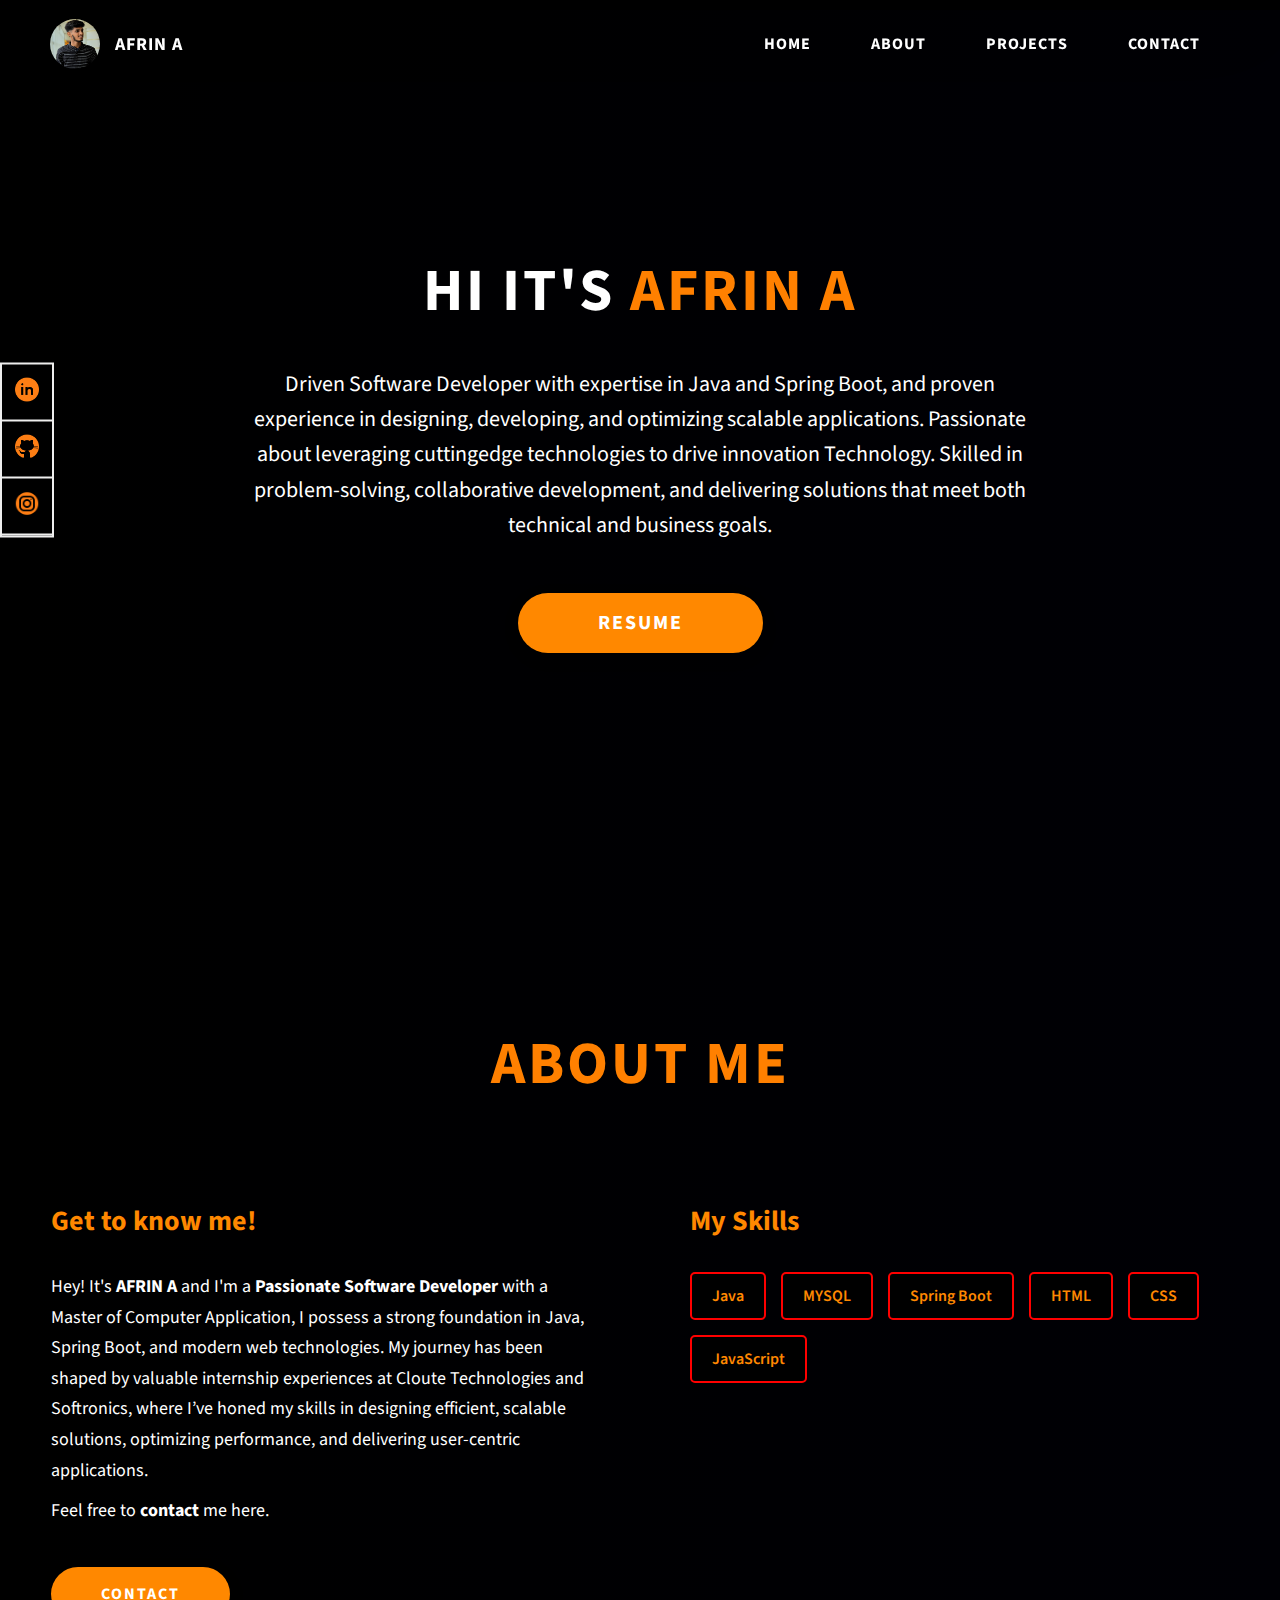
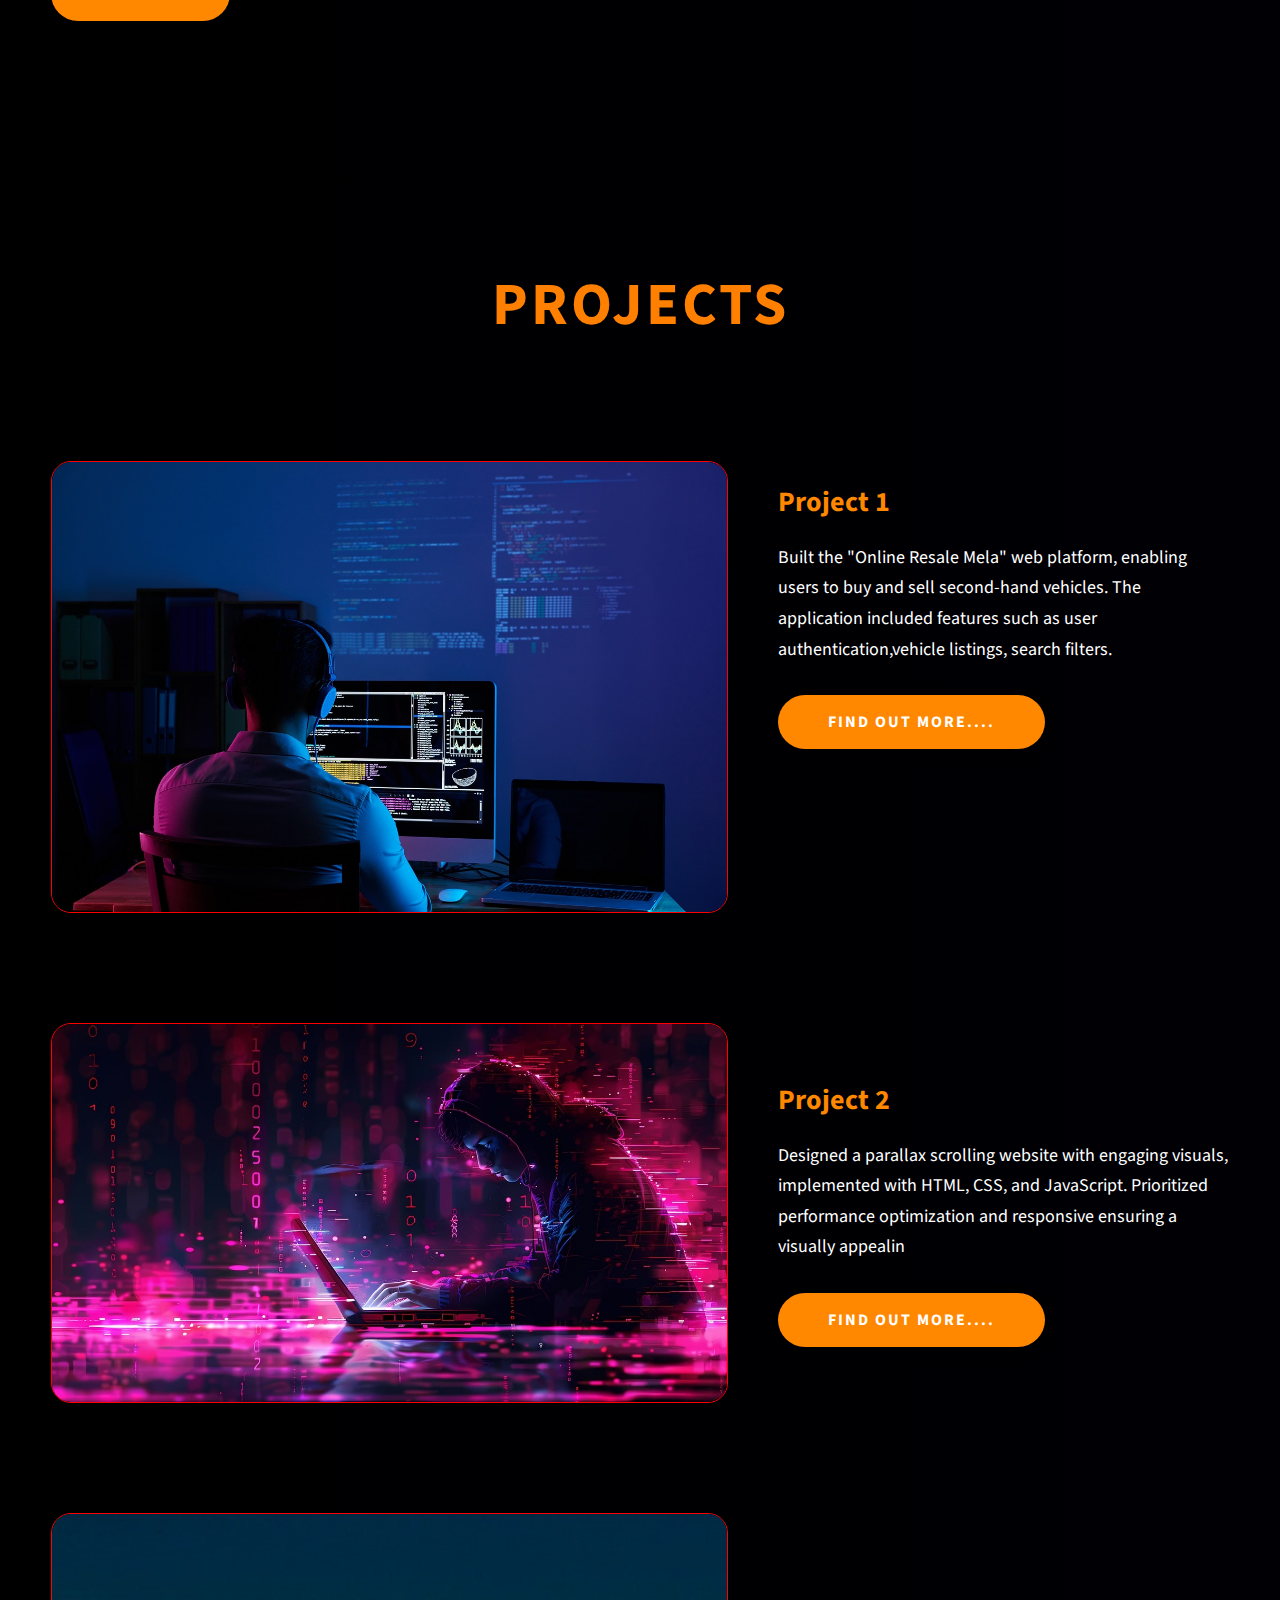
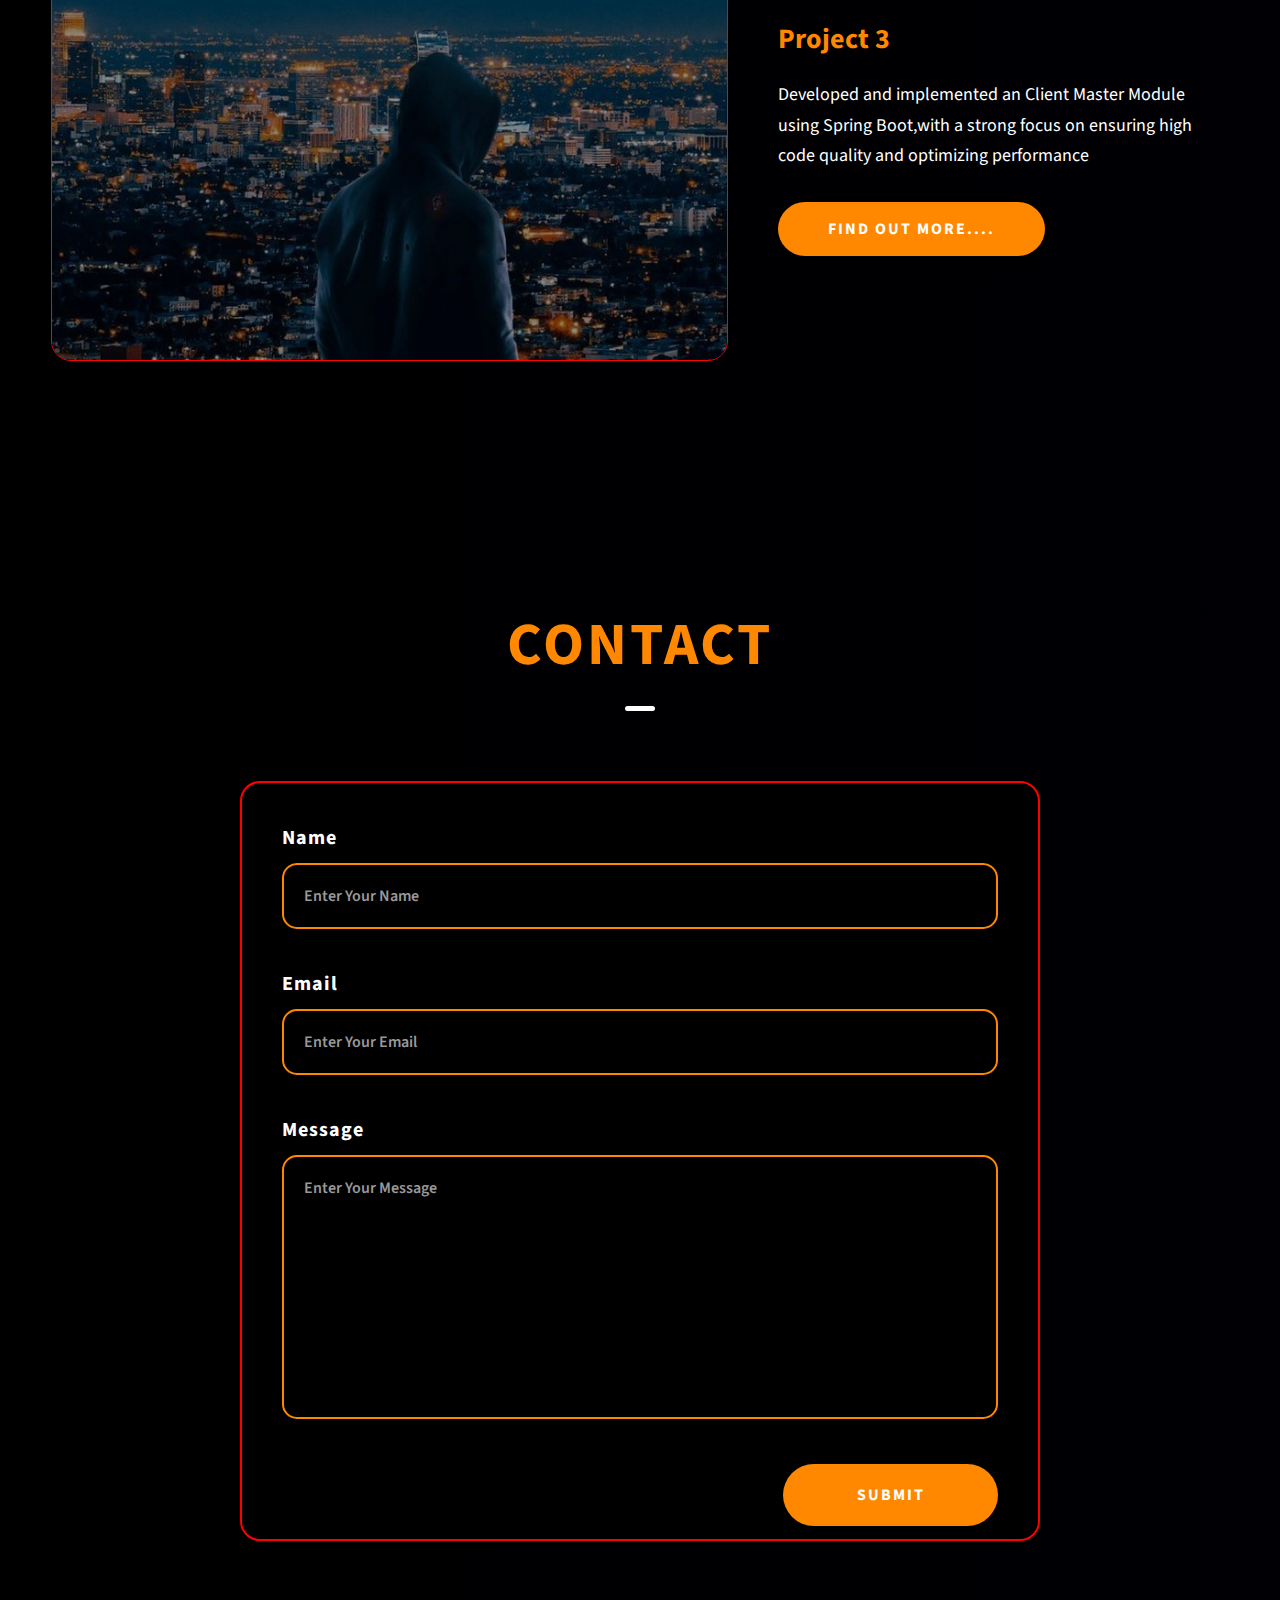
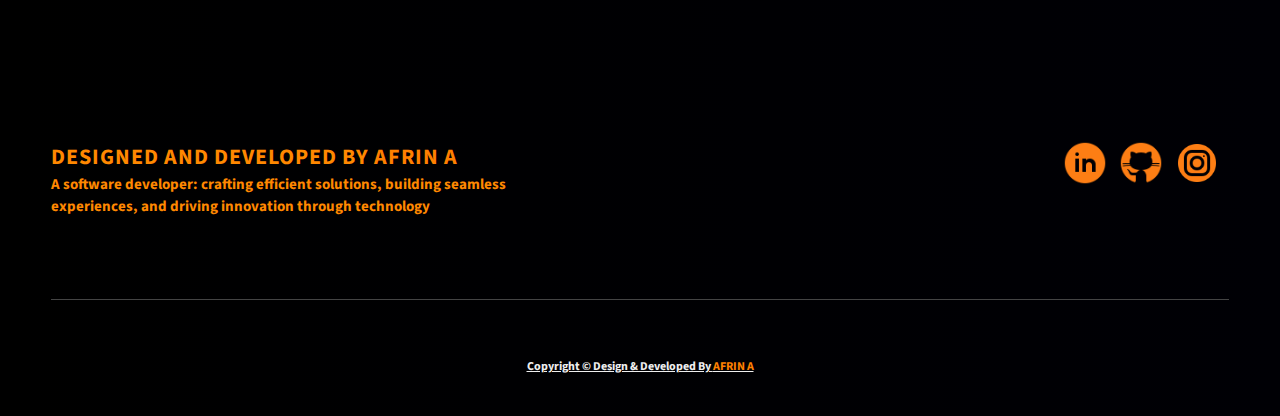
<file: index.html>
<!DOCTYPE html>
<html lang="en">
  <head>
    <meta charset="UTF-8" />
    <meta name="viewport" content="width=device-width, initial-scale=1.0" />
    <meta http-equiv="X-UA-Compatible" content="ie=edge" />
    <title>Portfolio</title>
    <meta name="description" content="Portfolio Template for Developer" />

    <link rel="stylesheet" href="style.css" />
    <link rel="stylesheet" href="index.js">

    <link rel="preconnect" href="https://fonts.googleapis.com" />
    <link rel="preconnect" href="https://fonts.gstatic.com" crossorigin />
    <link
      href="https://fonts.googleapis.com/css2?family=Source+Sans+Pro:wght@400;600;700;900&display=swap"
      rel="stylesheet"
    />
  </head>
  <body>

    <header class="header">
      <div class="header__content">
        <div class="header__logo-container">
          <div class="header__logo-img-cont">
            <img
              src="aapi.jpg"
            
              class="header__logo-img"
            />
          </div>
          <span class="header__logo-sub">AFRIN A</span>
        </div>
        <div class="header__main">
          <ul class="header__links">
            <li class="header__link-wrapper">
              <a href="./index.html" class="header__link"> Home </a>
            </li>
            <li class="header__link-wrapper">
              <a href="./index.html#about" class="header__link">About </a>
            </li>
            <li class="header__link-wrapper">
              <a href="./index.html#projects" class="header__link">
                Projects
              </a>
            </li>
            <li class="header__link-wrapper">
              <a href="./index.html#contact" class="header__link"> Contact </a>
            </li>
          </ul>
          <div class="header__main-ham-menu-cont">
           
            <img
              src="icons8-menu-48.png";
              alt="hamburger menu"
              class="header__main-ham-menu"
              
            />
            
            
            <img
              src="icons8-close-window-40.png";
              alt="hamburger menu close"
              class="header__main-ham-menu-close d-none"
              
              
            />
           
            
           
          </div>
        </div>
      </div>
      <div class="header__sm-menu">
        <div class="header__sm-menu-content">
          <ul class="header__sm-menu-links">
            <li class="header__sm-menu-link">
              <a href="./index.html"> Home </a>
            </li>

            <li class="header__sm-menu-link">
              <a href="./index.html#about"> About </a>
            </li>

            <li class="header__sm-menu-link">
              <a href="./index.html#projects"> Projects </a>
            </li>

            <li class="header__sm-menu-link">
              <a href="./index.html#contact"> Contact </a>
            </li>
          </ul>
        </div>
      </div>
    </header>
    <section class="home-hero">
      <div class="home-hero__content">
        <h1 class="heading-primary">Hi It's   <span style=color:#FF8000>AFRIN A </span></h1>
        <div class="home-hero__info">
          <p class="text-primary">
Driven Software Developer with expertise in Java and Spring Boot, and proven experience in designing,
developing, and optimizing scalable applications. Passionate about leveraging cuttingedge technologies
to drive innovation Technology. Skilled in problem-solving, collaborative development, and delivering 
solutions that meet both technical and business goals. 
          </p>
        </div>
        <div class="home-hero__cta">
          <a href="Afrin_Developer.pdf" class="btn btn--bg">Resume</a>
        </div>
      </div>
      <div class="home-hero__socials">
        <div class="home-hero__social">
          <a href="https://www.linkedin.com/in/afrinnazeer/" target="_blank"  class="home-hero__social-icon-link">
            <img
              src="linkedin2.png"
              alt="icon"
              class="home-hero__social-icon"
            />
          </a>
        </div>
        <div class="home-hero__social">
          <a href="https://github.com/afrinnazeer12" target="_blank" class="home-hero__social-icon-link">
            <img
              src="icons8-github-50.png"
              alt="icon"
              class="home-hero__social-icon"
            />
          </a>
        </div>
        <div class="home-hero__social">
          <a href="https://www.instagram.com/afrinnazeer?igsh=b3p3eGRsMmpzN2Ro" target="_blank" class="home-hero__social-icon-link">
            <img
              src="icons8-instagram-circle-60.png"
              alt="icon"
              class="home-hero__social-icon"
            />
          </a>
        </div>
      </div>
      
    </section>
    <section id="about" class="about sec-pad">
      <div class="main-container">
        <h2 class="heading heading-sec heading-sec__mb-med">
          <span class="heading-sec__main" style= color:#FF8000>ABOUT ME </span>
          <span class="heading-sec__sub">
            
          </span>
        </h2>
        <div class="about__content">
          <div class="about__content-main">
            <h3 class="about__content-title">Get to know me!</h3>
            <div class="about__content-details">
              <p class="about__content-details-para">
                Hey! It's
                <strong>AFRIN A</strong>
                and I'm a <strong>Passionate Software Developer </strong> 
            
                <strong> </strong>
                with a Master of Computer Application,
I possess a strong foundation in Java, Spring Boot, and modern web technologies. My journey
has been shaped by valuable internship experiences at Cloute Technologies and Softronics,
where I’ve honed my skills in designing efficient, scalable solutions, optimizing performance,
and delivering user-centric applications. 

              </p>
              <p class="about__content-details-para">
                 Feel free to
                <strong>contact</strong> me here.
              </p>
            </div>
            <a href="./#contact" class="btn btn--med btn--theme dynamicBgClr"
              >Contact</a
            >
          </div>
          <div class="about__content-skills">
            <h3 class="about__content-title">My Skills</h3>
            <div class="skills">
                <div class="skills__skill">Java</div>
                <div class="skills__skill">MYSQL</div>
                <div class="skills__skill">Spring Boot</div>
              <div class="skills__skill">HTML</div>
              <div class="skills__skill">CSS</div>
              <div class="skills__skill">JavaScript</div>
              
            </div>
          </div>
        </div>
      </div>
    </section>
    <section id="projects" class="projects sec-pad">
      <div class="main-container">
        <h2 class="heading heading-sec heading-sec__mb-bg">
          <span class="heading-sec__main"><span style=color:#FF8000>Projects</span></span>
          <span class="heading-sec__sub">
          
          </span>
        </h2>

        <div class="projects__content">
          <div class="projects__row">
            <div class="projects__row-img-cont">
              <img
                src="project.jpg"
                alt="Software Screenshot"
                class="projects__row-img"
                loading="lazy"
              />
            </div>
            <div class="pro">
            <div class="projects__row-content">
              <h3 class="projects__row-content-title">Project 1</h3>
              <p class="projects__row-content-desc">
                Built the "Online Resale Mela" web platform, enabling 
                users to buy and sell second-hand vehicles. The 
                application included features such as user 
                authentication,vehicle listings, search filters.
              </p>
              <a
                href="project1.html"
                class="btn btn--med btn--theme dynamicBgClr"
                target="_blank"
                >Find Out More....</a
              >
            </div>
            </div>
          </div>
          <div class="projects__row">
            <div class="projects__row-img-cont">
              <img
                src="project2.jpg"
                alt="Software Screenshot"
                class="projects__row-img"
                loading="lazy"
              />
            </div>
            <div class="projects__row-content">
              <h3 class="projects__row-content-title">Project 2</h3>
              <p class="projects__row-content-desc">
                Designed a parallax scrolling website with engaging 
visuals, implemented with HTML, CSS, and JavaScript.
Prioritized performance optimization and responsive
ensuring a visually appealin
              </p>
              <a
                href="project2.html"
                class="btn btn--med btn--theme dynamicBgClr"
                target="_blank"
                >Find Out More....</a
              >
            </div>
          </div>
          <div class="projects__row">
            <div class="projects__row-img-cont">
              <img
                src="download (1).jpg"
                                alt="Software Screenshot"
                class="projects__row-img"
                loading="lazy"
              />
            </div>
            <div class="projects__row-content">
              <h3 class="projects__row-content-title">Project 3</h3>
              <p class="projects__row-content-desc">
                Developed and implemented an Client Master
                Module using Spring Boot,with a strong
                focus on ensuring high code quality and
                optimizing performance
              </p>
              <a
                href="project3.html"
                class="btn btn--med btn--theme dynamicBgClr"
                target="_blank"
                >Find Out More....</a
              >
            </div>
          </div>
        </div>
      </div>
    </section>
    <section id="contact" class="contact sec-pad dynamicBg">
      <div class="main-container">
        <h2 class="heading heading-sec heading-sec__mb-med">
          <span class="heading-sec__main heading-sec__main--lt">Contact</span>
          
        </h2>
        <div class="contact__form-container">
          <form action="#" class="contact__form">
            <div class="contact__form-field">
              <label class="contact__form-label" for="name">Name</label>
              <input
                required
                placeholder="Enter Your Name"
                type="text"
                class="contact__form-input"
                name="name"
                id="name"
              />
            </div>
            <div class="contact__form-field">
              <label class="contact__form-label" for="email">Email</label>
              <input
                required
                placeholder="Enter Your Email"
                type="text"
                class="contact__form-input"
                name="email"
                id="email"
              />
            </div>
            <div class="contact__form-field">
              <label class="contact__form-label" for="message">Message</label>
              <textarea
                required
                cols="30"
                rows="10"
                class="contact__form-input"
                placeholder="Enter Your Message"
                name="message"
                id="message"
              ></textarea>
            </div>
            <button type="submit" class="btn btn--theme contact__btn">
              Submit
            </button>
          </form>
        </div>
      </div>
    </section>
    <footer class="main-footer">
      <div class="main-container">
        <div class="main-footer__upper">
          <div class="main-footer__row main-footer__row-1">
            <h2 class="heading heading-sm main-footer__heading-sm">
              <span></span>
            </h2>
            <div class="main-footer__social-cont">
                <a href="https://www.linkedin.com/in/afrinnazeer/" target="_blank">
                <img
                  class="main-footer__icon"
                  src="linkedin2.png"
                  alt="icon"
                />
              </a>
              <a href="https://github.com/afrinnazeer12" target="_blank">
                <img
                  class="main-footer__icon"
                  src="icons8-github-50.png"
                  
                  alt="icon"
                />
              </a>
              <a href="https://www.instagram.com/afrinnazeer?igsh=b3p3eGRsMmpzN2Ro" target="_blank">
                <img
                  class="main-footer__icon"
                  src="icons8-instagram-circle-60.png"
                  alt="icon"
                />
              </a>
             
              
            </div>
          </div>
          
          <div class="main-footer__row main-footer__row-2">
            <h2 class="heading heading-sm text-lt">Designed and Developed By <span style=color:#FF8000> AFRIN A</span></h2>
            <h2 >A software developer: crafting efficient solutions, building seamless experiences, and driving innovation through technology</h2>
            <h4></h4>
    
          </div>
        </div>

       
        <div class="main-footer__lower">
          
          <a href="aapi.jpg">
          <p>Copyright &copy;  Design & Developed By <span style=color:#FF8000> AFRIN A </span></p>
</a>
        </div>
      </div>
    </footer>

   
  </body>
</html>
</file>
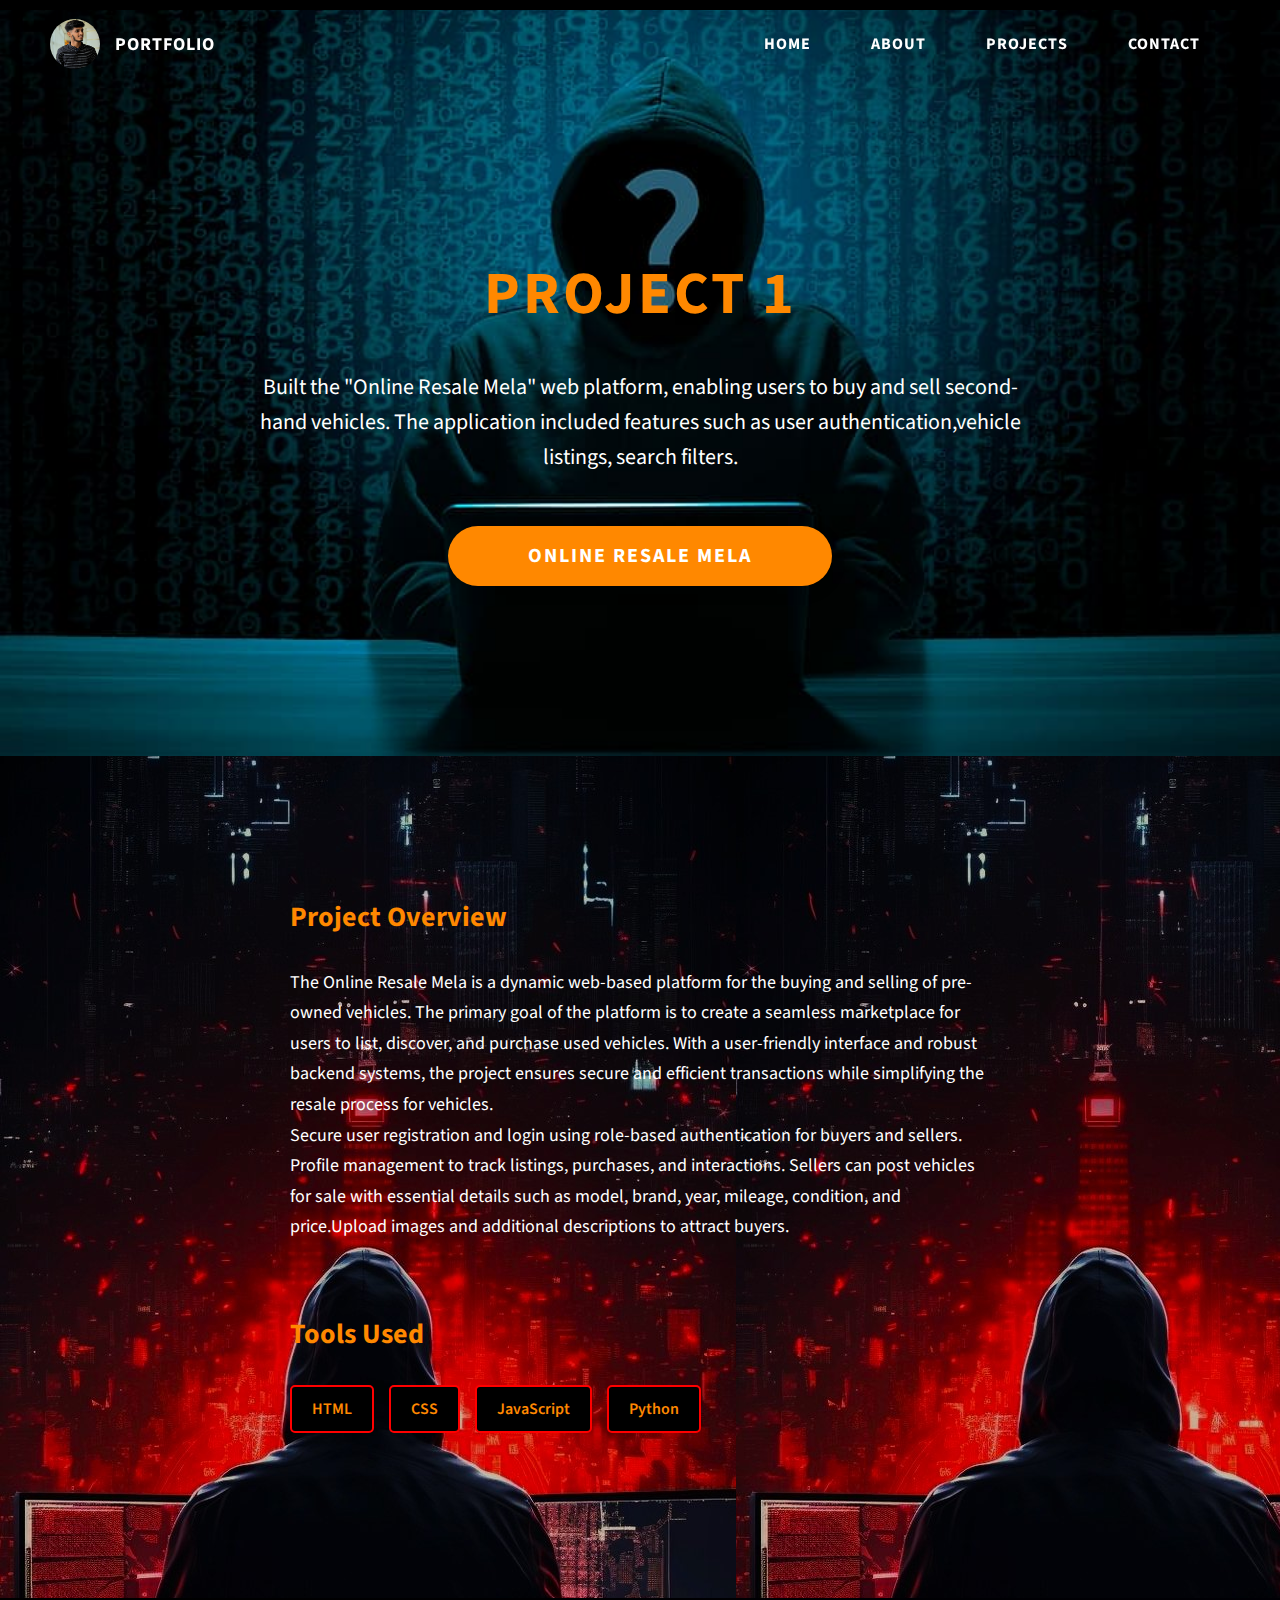
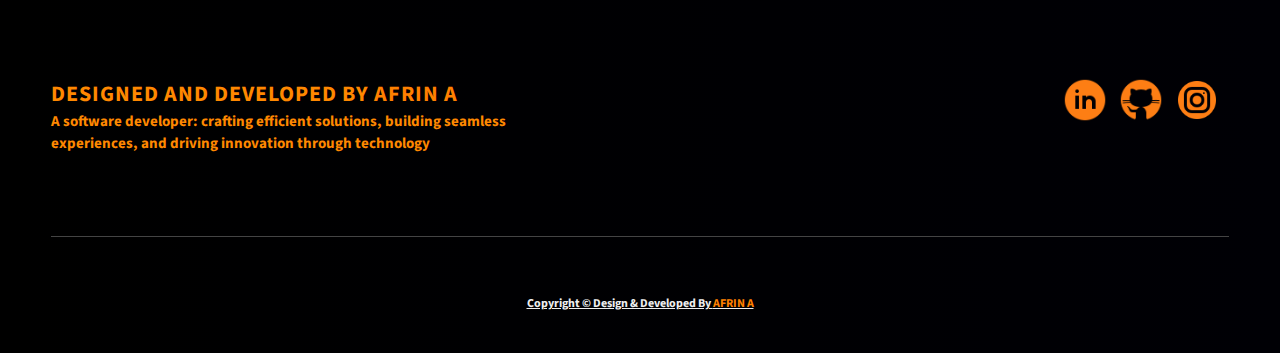
<file: project1.html>
<!DOCTYPE html>
<html lang="en">
  <head>
    <meta charset="UTF-8" />
    <meta name="viewport" content="width=device-width, initial-scale=1.0" />
    <meta http-equiv="X-UA-Compatible" content="ie=edge" />
    <title>Case Study of Project 1</title>
    <meta name="description" content="Project 1" />

    <link rel="stylesheet" href="style.css" />

    <link rel="preconnect" href="https://fonts.googleapis.com" />
    <link rel="preconnect" href="https://fonts.gstatic.com" crossorigin />
    <link
      href="https://fonts.googleapis.com/css2?family=Source+Sans+Pro:wght@400;600;700;900&display=swap"
      rel="stylesheet"
    />
  </head>
  <body>
    <header class="header">
      <div class="header__content">
        <div class="header__logo-container">
          <div class="header__logo-img-cont">
            <img
              src="aapi.jpg"
              alt=""
              class="header__logo-img"
            />
          </div>
          <span class="header__logo-sub">PORTFOLIO</span>
        </div>
        <div class="header__main">
          <ul class="header__links">
            <li class="header__link-wrapper">
              <a href="./index.html" class="header__link"> Home </a>
            </li>
            <li class="header__link-wrapper">
              <a href="./index.html#about" class="header__link">About </a>
            </li>
            <li class="header__link-wrapper">
              <a href="./index.html#projects" class="header__link">
                Projects
              </a>
            </li>
            <li class="header__link-wrapper">
              <a href="./index.html#contact" class="header__link"> Contact </a>
            </li>
          </ul>
          <div class="header__main-ham-menu-cont">
            <img
              src="icons8-menu-48.png"
              alt="hamburger menu"
              class="header__main-ham-menu"
            />
            <img
              src="icons8-close-window-40.png"
              alt="hamburger menu close"
              class="header__main-ham-menu-close d-none"
            />
          </div>
        </div>
      </div>
      <div class="header__sm-menu">
        <div class="header__sm-menu-content">
          <ul class="header__sm-menu-links">
            <li class="header__sm-menu-link">
              <a href="./index.html"> Home </a>
            </li>

            <li class="header__sm-menu-link">
              <a href="./index.html#about"> About </a>
            </li>

            <li class="header__sm-menu-link">
              <a href="./index.html#projects"> Projects </a>
            </li>

            <li class="header__sm-menu-link">
              <a href="./index.html#contact"> Contact </a>
            </li>
          </ul>
        </div>
      </div>
    </header>
    <section class="project-cs-hero">
      <div class="project-cs-hero__content">
        <h1 class="heading-primary">Project 1</h1>
        <div class="project-cs-hero__info">
          <p class="text-primary">
            Built the "Online Resale Mela" web platform, enabling users to buy and sell second-hand vehicles.
The application included features such as user authentication,vehicle listings, search filters.
          </p>
        </div>
        <div class="project-cs-hero__cta">
          <a href="project1.html" class="btn btn--bg" target="_blank">Online Resale Mela</a>
        </div>
        
      </div>
    </section>
    <section class="project-details">
      <div class="main-container">
        <div class="project-details__content">
          <div class="project-details__showcase-img-cont">
            
          </div>
          <div class="project-details__content-main">
            <div class="project-details__desc">
              <h3 class="project-details__content-title"><span style=color:#FF8800>Project Overview</span></h3>
              <p class="project-details__desc-para">
                The Online Resale Mela is a dynamic web-based platform for the buying and selling of pre-owned vehicles. 
The primary goal of the platform is to create a seamless marketplace for users to list, discover, and purchase used vehicles.
With a user-friendly interface and robust backend systems, the project ensures secure and efficient transactions while simplifying 
the resale process for vehicles.
<br>
Secure user registration and login using role-based authentication for buyers and sellers.
Profile management to track listings, purchases, and interactions.
Sellers can post vehicles for sale with essential details such as model, brand, 
year, mileage, condition, and price.Upload images and additional descriptions to 
attract buyers.

              </p>
               
             
            </div>
            <div class="project-details__tools-used">
              <h3 class="project-details__content-title">Tools Used</h3>
              <div class="skills">
                <div class="skills__skill">HTML</div>
                <div class="skills__skill">CSS</div>
                <div class="skills__skill">JavaScript</div>
                <div class="skills__skill">Python</div>
                
              </div>
            </div>
           
              
            
            </div>
          </div>
        </div>
      </div>
    </section>
    <footer class="main-footer">
      <div class="main-container">
        <div class="main-footer__upper">
          <div class="main-footer__row main-footer__row-1">
            <h2 class="heading heading-sm main-footer__heading-sm">
              
            </h2>
            <div class="main-footer__social-cont">
              <a href="https://www.linkedin.com/in/afrinnazeer/" target="_blank">
              <img
                class="main-footer__icon"
                src="linkedin2.png"
                alt="icon"
              />
            </a>
            <a href="https://github.com/afrinnazeer12" target="_blank">
              <img
                class="main-footer__icon"
                src="icons8-github-50.png"
                
                alt="icon"
              />
            </a>
            <a href="https://www.instagram.com/afrinnazeer?igsh=b3p3eGRsMmpzN2Ro" target="_blank">
              <img
                class="main-footer__icon"
                src="icons8-instagram-circle-60.png"
                alt="icon"
              />
            </a>
           
            
          </div>
        </div>
        
        <div class="main-footer__row main-footer__row-2">
          <h2 class="heading heading-sm text-lt">Designed and Developed By <span style=color:#FF8000> AFRIN A</span></h2>
          <h2 >A software developer: crafting efficient solutions, building seamless experiences, and driving innovation through technology</h2>
          <h4></h4>
  
        </div>
      </div>

     
      <div class="main-footer__lower">
        
        <a href="aapi.jpg">
        <p>Copyright &copy;  Design & Developed By <span style=color:#FF8000> AFRIN A </span></p>
</a>
      </div>
    </div>
  </footer>

 
</body>
</html>
</file>
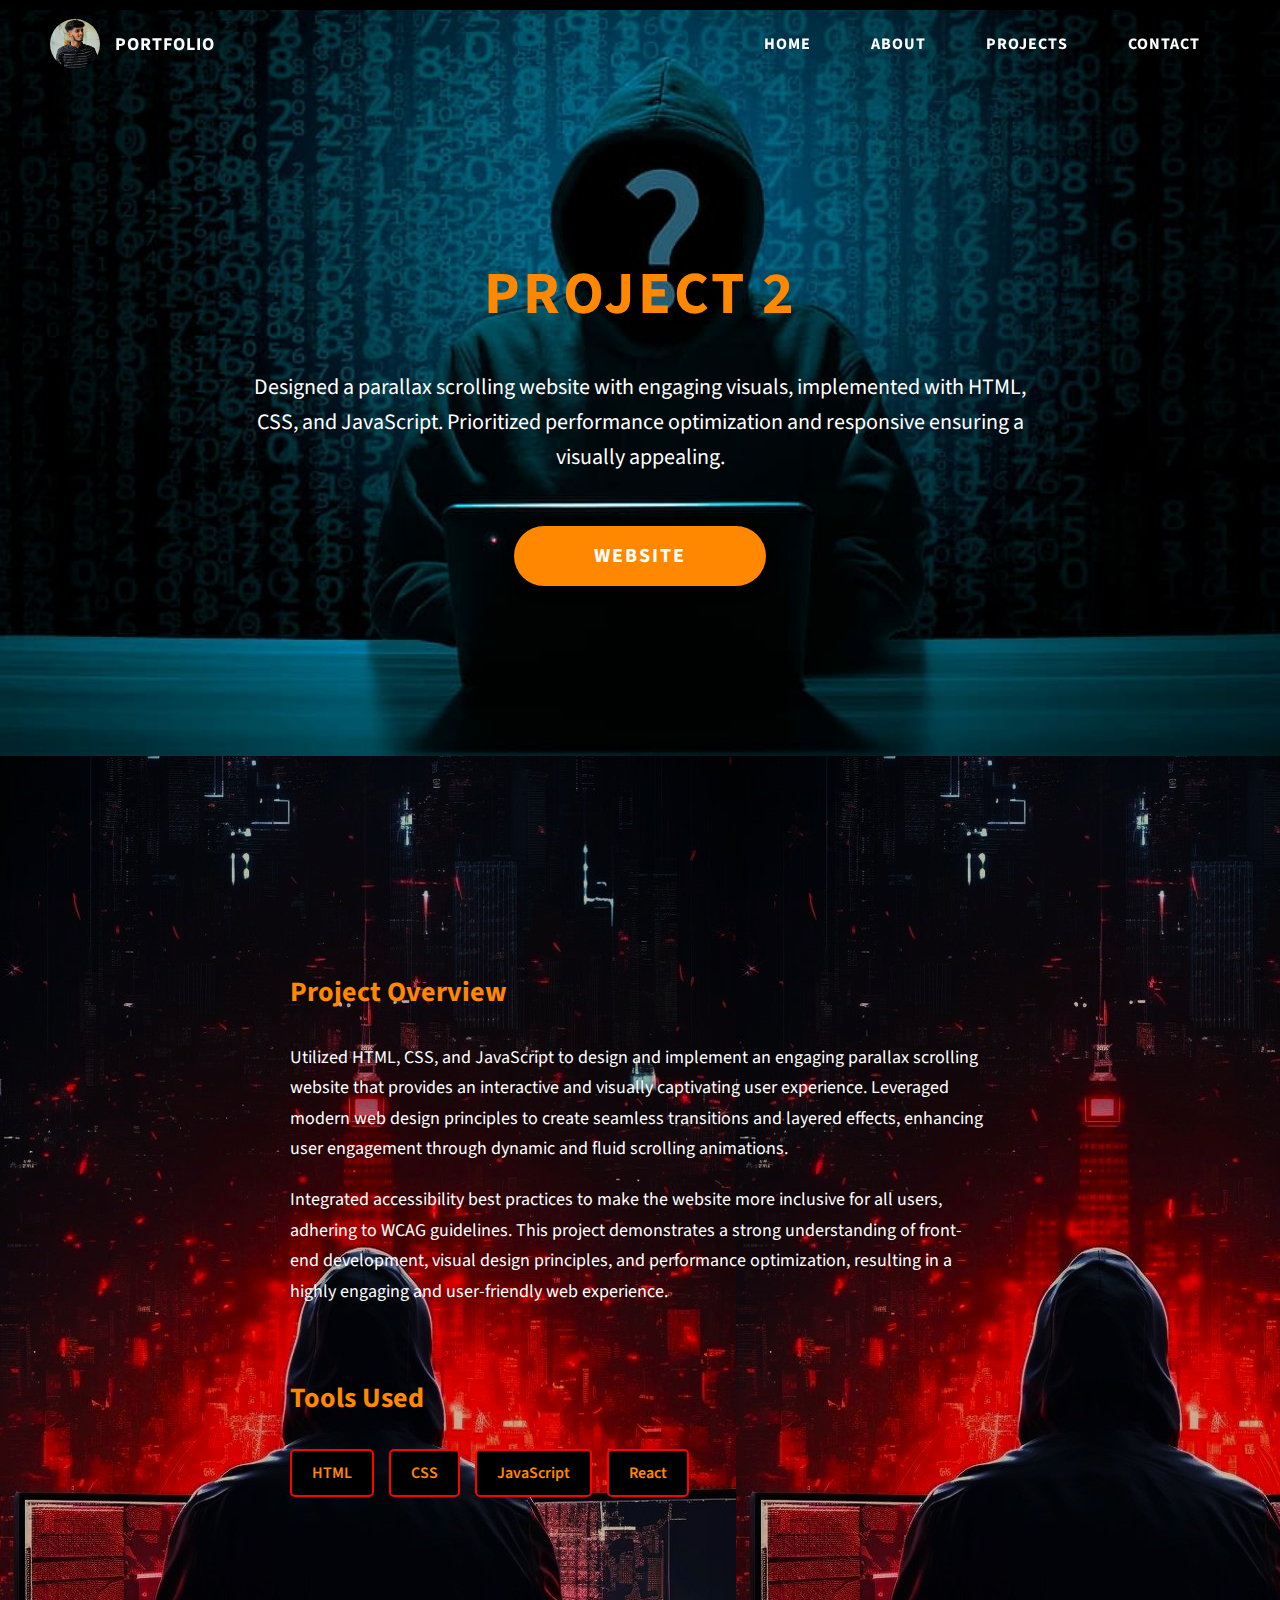
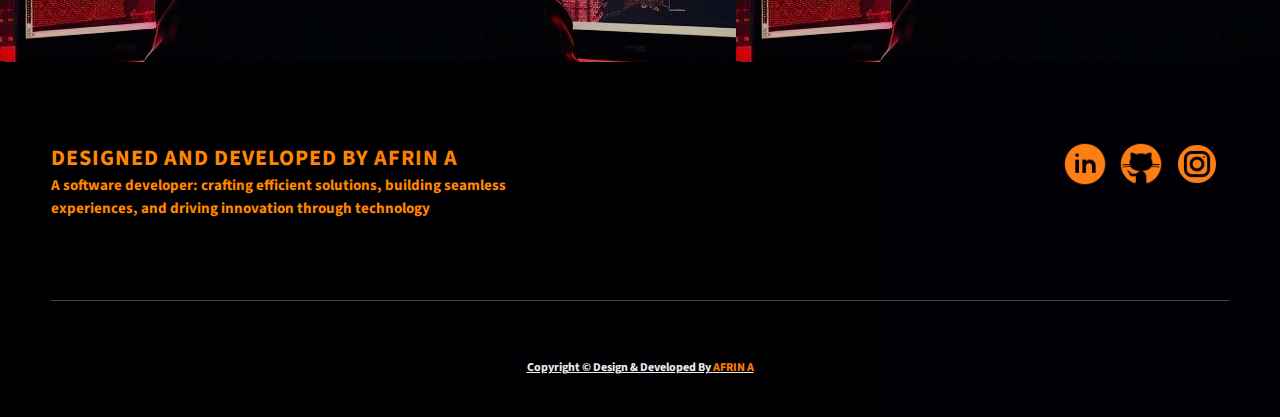
<file: project2.html>
<!DOCTYPE html>
<html lang="en">
  <head>
    <meta charset="UTF-8" />
    <meta name="viewport" content="width=device-width, initial-scale=1.0" />
    <meta http-equiv="X-UA-Compatible" content="ie=edge" />
    <title>Project 2</title>
    <meta name="description" content="PROJECT 2" />

    <link rel="stylesheet" href="style.css" />

    <link rel="preconnect" href="https://fonts.googleapis.com" />
    <link rel="preconnect" href="https://fonts.gstatic.com" crossorigin />
    <link
      href="https://fonts.googleapis.com/css2?family=Source+Sans+Pro:wght@400;600;700;900&display=swap"
      rel="stylesheet"
    />
  </head>
  <body>
    <header class="header">
      <div class="header__content">
        <div class="header__logo-container">
          <div class="header__logo-img-cont">
            <img
              src="aapi.jpg"
              alt=""
              class="header__logo-img"
            />
          </div>
          <span class="header__logo-sub">Portfolio</span>
        </div>
        <div class="header__main">
          <ul class="header__links">
            <li class="header__link-wrapper">
              <a href="./index.html" class="header__link"> Home </a>
            </li>
            <li class="header__link-wrapper">
              <a href="./index.html#about" class="header__link">About </a>
            </li>
            <li class="header__link-wrapper">
              <a href="./index.html#projects" class="header__link">
                Projects
              </a>
            </li>
            <li class="header__link-wrapper">
              <a href="./index.html#contact" class="header__link"> Contact </a>
            </li>
          </ul>
          <div class="header__main-ham-menu-cont">
            <img
              src="icons8-menu-48.png"
              alt="hamburger menu"
              class="header__main-ham-menu"
            />
            <img
              src="icons8-close-window-40.png"
              alt="hamburger menu close"
              class="header__main-ham-menu-close d-none"
            />
          </div>
        </div>
      </div>
      <div class="header__sm-menu">
        <div class="header__sm-menu-content">
          <ul class="header__sm-menu-links">
            <li class="header__sm-menu-link">
              <a href="./index.html"> Home </a>
            </li>

            <li class="header__sm-menu-link">
              <a href="./index.html#about"> About </a>
            </li>

            <li class="header__sm-menu-link">
              <a href="./index.html#projects"> Projects </a>
            </li>

            <li class="header__sm-menu-link">
              <a href="./index.html#contact"> Contact </a>
            </li>
          </ul>
        </div>
      </div>
    </header>
    <section class="project-cs-hero">
      <div class="project-cs-hero__content">
        <h1 class="heading-primary">Project 2</h1>
        <div class="project-cs-hero__info">
           
          <p class="text-primary">
            Designed a parallax scrolling website with engaging visuals, implemented with HTML,
CSS, and JavaScript. Prioritized performance optimization and responsive ensuring a visually appealing.
          </p>
        </div>
        <div class="project-cs-hero__cta">
            <a href="project2.html" class="btn btn--bg" target="_blank">Website</a>
          </div>
       
        
      </div>
      
    </section>
    <section class="project-details">
      <div class="main-container">
        <div class="project-details__content">
          <div class="project-details__showcase-img-cont">
           <br><br><br>
           <br><br><br>
           <br>
           <br>
           <br>
          <div class="project-details__content-main">
            <div class="project-details__desc">
              <h3 class="project-details__content-title">Project Overview</h3>
              <p class="project-details__desc-para">
                Utilized HTML, CSS, and JavaScript to design and implement an engaging parallax scrolling website 
that provides an interactive and visually captivating user experience.
Leveraged modern web design principles to create seamless transitions and 
layered effects, enhancing user engagement through dynamic and fluid scrolling animations.
              </p>
              <p class="project-details__desc-para">
                Integrated accessibility best practices to make the website more inclusive for all users, adhering to WCAG guidelines.
This project demonstrates a strong understanding of front-end development, visual design 
principles, and performance optimization, resulting in a highly engaging and user-friendly web experience.
              </p>
            </div>
            <div class="project-details__tools-used">
              <h3 class="project-details__content-title">Tools Used</h3>
              <div class="skills">
                <div class="skills__skill">HTML</div>
                <div class="skills__skill">CSS</div>
                <div class="skills__skill">JavaScript</div>
                <div class="skills__skill">React</div>
                
              </div>
            </div>
           
            
          </div>
        </div>
      </div>
    </section>
    <footer class="main-footer">
        <div class="main-container">
          <div class="main-footer__upper">
            <div class="main-footer__row main-footer__row-1">
              <h2 class="heading heading-sm main-footer__heading-sm">
                
              </h2>
              <div class="main-footer__social-cont">
                <a href="https://www.linkedin.com/in/afrinnazeer/" target="_blank">
                <img
                  class="main-footer__icon"
                  src="linkedin2.png"
                  alt="icon"
                />
              </a>
              <a href="https://github.com/afrinnazeer12" target="_blank">
                <img
                  class="main-footer__icon"
                  src="icons8-github-50.png"
                  
                  alt="icon"
                />
              </a>
              <a href="https://www.instagram.com/afrinnazeer?igsh=b3p3eGRsMmpzN2Ro" target="_blank">
                <img
                  class="main-footer__icon"
                  src="icons8-instagram-circle-60.png"
                  alt="icon"
                />
              </a>
             
              
            </div>
          </div>
          
          <div class="main-footer__row main-footer__row-2">
            <h2 class="heading heading-sm text-lt">Designed and Developed By <span style=color:#FF8000> AFRIN A</span></h2>
            <h2 >A software developer: crafting efficient solutions, building seamless experiences, and driving innovation through technology</h2>
            <h4></h4>
    
          </div>
        </div>
  
       
        <div class="main-footer__lower">
          
          <a href="aapi.jpg">
          <p>Copyright &copy;  Design & Developed By <span style=color:#FF8000> AFRIN A </span></p>
  </a>
        </div>
      </div>
    </footer>
  
   
  </body>
  </html>
</file>
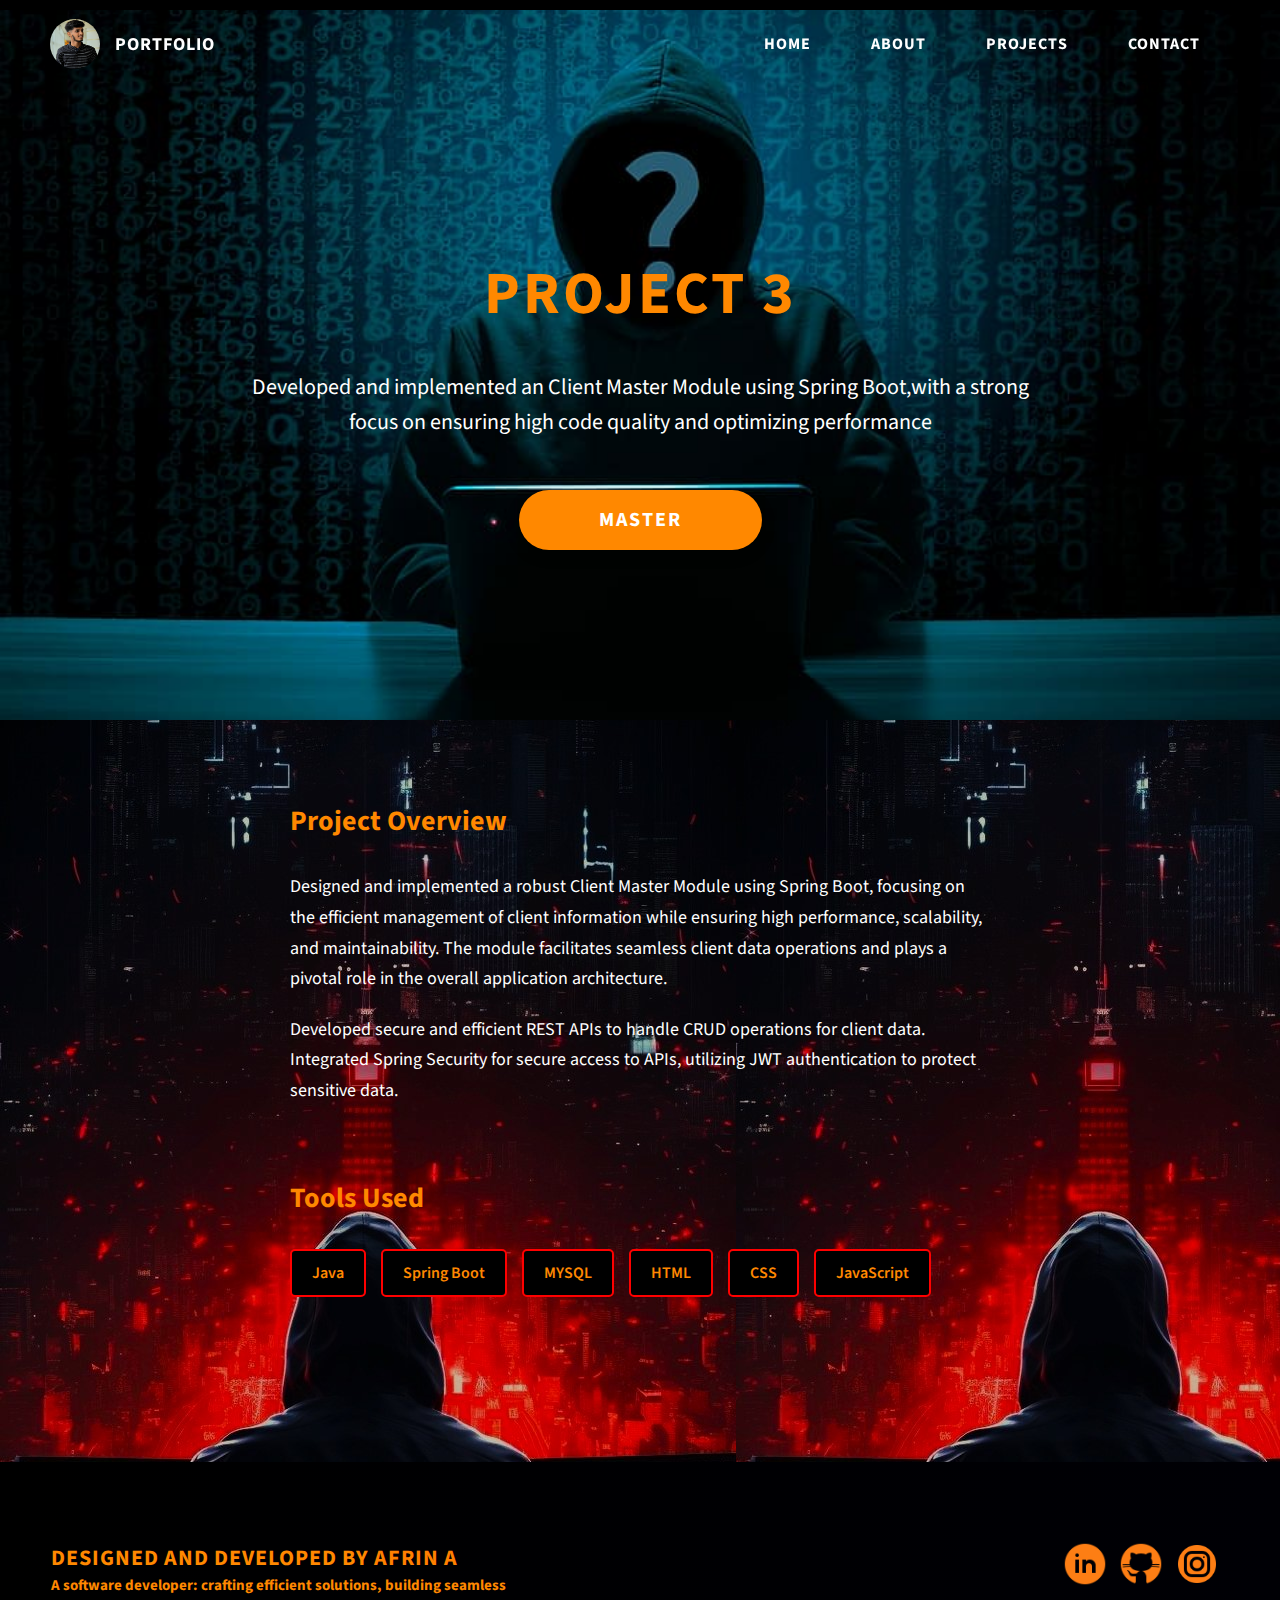
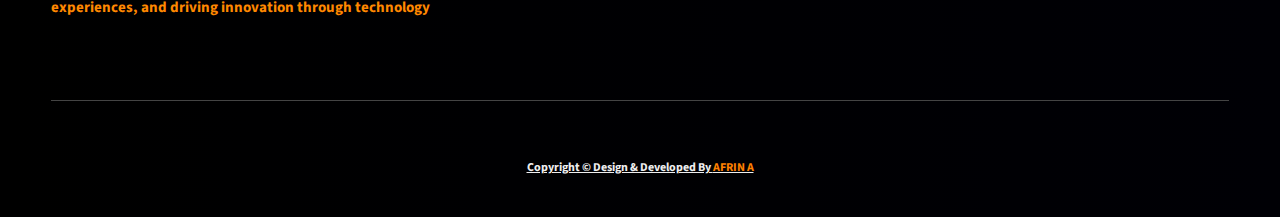
<file: project3.html>
<!DOCTYPE html>
<html lang="en">
  <head>
    <meta charset="UTF-8" />
    <meta name="viewport" content="width=device-width, initial-scale=1.0" />
    <meta http-equiv="X-UA-Compatible" content="ie=edge" />
    <title>Case Study of Project 3</title>
    <meta name="description" content="Project 3" />

    <link rel="stylesheet" href="style.css" />

    <link rel="preconnect" href="https://fonts.googleapis.com" />
    <link rel="preconnect" href="https://fonts.gstatic.com" crossorigin />
    <link
      href="https://fonts.googleapis.com/css2?family=Source+Sans+Pro:wght@400;600;700;900&display=swap"
      rel="stylesheet"
    />
  </head>
  <body>
    <header class="header">
      <div class="header__content">
        <div class="header__logo-container">
          <div class="header__logo-img-cont">
            <img
              src="aapi.jpg"
              alt=""
              class="header__logo-img"
            />
          </div>
          <span class="header__logo-sub">PORTFOLIO</span>
        </div>
        <div class="header__main">
          <ul class="header__links">
            <li class="header__link-wrapper">
              <a href="./index.html" class="header__link"> Home </a>
            </li>
            <li class="header__link-wrapper">
              <a href="./index.html#about" class="header__link">About </a>
            </li>
            <li class="header__link-wrapper">
              <a href="./index.html#projects" class="header__link">
                Projects
              </a>
            </li>
            <li class="header__link-wrapper">
              <a href="./index.html#contact" class="header__link"> Contact </a>
            </li>
          </ul>
          <div class="header__main-ham-menu-cont">
            <img
              src="icons8-menu-48.png"
              alt="hamburger menu"
              class="header__main-ham-menu"
            />
            <img
              src="icons8-close-window-40.png"
              alt="hamburger menu close"
              class="header__main-ham-menu-close d-none"
            />
          </div>
        </div>
      </div>
      <div class="header__sm-menu">
        <div class="header__sm-menu-content">
          <ul class="header__sm-menu-links">
            <li class="header__sm-menu-link">
              <a href="./index.html"> Home </a>
            </li>

            <li class="header__sm-menu-link">
              <a href="./index.html#about"> About </a>
            </li>

            <li class="header__sm-menu-link">
              <a href="./index.html#projects"> Projects </a>
            </li>

            <li class="header__sm-menu-link">
              <a href="./index.html#contact"> Contact </a>
            </li>
          </ul>
        </div>
      </div>
    </header>
    <section class="project-cs-hero">
      <div class="project-cs-hero__content">
        <h1 class="heading-primary">Project 3</h1>
        <div class="project-cs-hero__info">
          <p class="text-primary">
            Developed and implemented an Client Master Module using Spring Boot,with a strong 
focus on ensuring high code quality and optimizing performance
          </p>
        </div>
        <div class="project-cs-hero__cta">
          <a href="project3.html" class="btn btn--bg" target="_blank">Master</a>
        </div>
      </div>
    </section>
    <section class="project-details">
      <div class="main-container">
        <div class="project-details__content">
         
          <div class="project-details__content-main">
            <div class="project-details__desc">
              <h3 class="project-details__content-title">Project Overview</h3>
              <p class="project-details__desc-para">
                Designed and implemented a robust Client Master Module using Spring Boot, focusing
on the efficient management of client information while ensuring high performance, scalability, 
and maintainability. The module facilitates seamless client data operations and plays a pivotal role 
in the overall application architecture.
              </p>
              <p class="project-details__desc-para">
                Developed secure and efficient REST APIs to handle CRUD operations for client data.
Integrated Spring Security for secure access to APIs, utilizing JWT authentication to protect sensitive data.
              </p>
            </div>
            <div class="project-details__tools-used">
              <h3 class="project-details__content-title">Tools Used</h3>
              <div class="skills">
                <div class="skills__skill">Java</div>
                <div class="skills__skill">Spring Boot</B></div>
                <div class="skills__skill">MYSQL</div>
                <div class="skills__skill">HTML</div>
                <div class="skills__skill">CSS</div>
                <div class="skills__skill">JavaScript</div>
            
              </div>
            </div>
            
          </div>
        </div>
      </div>
    </section>
    <footer class="main-footer">
        <div class="main-container">
          <div class="main-footer__upper">
            <div class="main-footer__row main-footer__row-1">
              <h2 class="heading heading-sm main-footer__heading-sm">
                
              </h2>
              <div class="main-footer__social-cont">
                <a href="https://www.linkedin.com/in/afrinnazeer/" target="_blank">
                <img
                  class="main-footer__icon"
                  src="linkedin2.png"
                  alt="icon"
                />
              </a>
              <a href="https://github.com/afrinnazeer12" target="_blank">
                <img
                  class="main-footer__icon"
                  src="icons8-github-50.png"
                  
                  alt="icon"
                />
              </a>
              <a href="https://www.instagram.com/afrinnazeer?igsh=b3p3eGRsMmpzN2Ro" target="_blank">
                <img
                  class="main-footer__icon"
                  src="icons8-instagram-circle-60.png"
                  alt="icon"
                />
              </a>
             
              
            </div>
          </div>
          
          <div class="main-footer__row main-footer__row-2">
            <h2 class="heading heading-sm text-lt">Designed and Developed By <span style=color:#FF8000> AFRIN A</span></h2>
            <h2 >A software developer: crafting efficient solutions, building seamless experiences, and driving innovation through technology</h2>
            <h4></h4>
    
          </div>
        </div>
  
       
        <div class="main-footer__lower">
          
          <a href="aapi.jpg">
          <p>Copyright &copy;  Design & Developed By <span style=color:#FF8000> AFRIN A </span></p>
  </a>
        </div>
      </div>
    </footer>
  
   
  </body>
  </html>
</file>
<file: style.css>
/*
0 - 600px:      Phone
600 - 900px:    Tablet portrait
900 - 1200px:   Tablet landscape
[1200 - 1800] is where our normal styles apply
1800px + :      Big desktop
$breakpoint arguement choices:
- phone
- tab-port
- tab-land
- big-desktop

Inside media queries 1em is always 16px i.e 1em = 16px at every screen size only inside media queries
*/
*,
*::after,
*::before {
  margin: 0;
  padding: 0;
  box-sizing: inherit;
  font-family: inherit; }

html {
  font-size: 62.5%;
  scroll-behavior: smooth; }
  @media only screen and (max-width: 75em) {
    html {
      font-size: 59%; } }
  @media only screen and (max-width: 56.25em) {
    html {
      font-size: 56%; } }
  @media only screen and (min-width: 112.5em) {
    html {
      font-size: 65%; } }

body {
  box-sizing: border-box;
  position: relative;
  line-height: 1.5;
  font-family: sans-serif;
  overflow-x: hidden;
  overflow-y: scroll;
  color: #000;
  font-family: 'Source Sans Pro', sans-serif; }

 
a {
  text-decoration: none;
  color: inherit; }

li {
  list-style: none; }

input:focus,
button:focus,
a:focus,
textarea:focus {
  outline: none; }

button {
  border: none;
  cursor: pointer; }

textarea {
  resize: none; }

.heading-primary {
  font-size: 6rem;
  text-transform: uppercase;
  letter-spacing: 3px;
  text-align: center; }
  @media only screen and (max-width: 37.5em) {
    .heading-primary {
      font-size: 4.5rem; } }

.heading-sec__mb-bg {
  margin-bottom: 11rem; }
  @media only screen and (max-width: 56.25em) {
    .heading-sec__mb-bg {
      margin-bottom: 8rem; } }

.heading-sec__mb-med {
  margin-bottom: 9rem; }
  @media only screen and (max-width: 56.25em) {
    .heading-sec__mb-med {
      margin-bottom: 8rem; } }

.heading-sec__main {
  display: block;
  font-size: 6rem;
  text-transform: uppercase;
  letter-spacing: 1px;
  letter-spacing: 3px;
  text-align: center;
  margin-bottom: 3.5rem;
  position: relative; }
  .heading-sec__main--lt {
    color: #FF8800; }
    .heading-sec__main--lt::after {
      content: '';
      background: #fff !important; }
  .heading-sec__main::after {
    content: '';
    position: absolute;
    top: calc(100% + 1.5rem);
    height: 5px;
    width: 3rem;
    
    
    left: 50%;
    transform: translateX(-50%);
    border-radius: 5px; }
    @media only screen and (max-width: 37.5em) {
      .heading-sec__main::after {
        top: calc(100% + 1.2rem); } }

.heading-sec__sub {
  display: block;
  text-align: center;
  color: #777;
  font-size: 2rem;
  font-weight: 500;
  max-width: 80rem;
  margin: auto;
  line-height: 1.6; }
  @media only screen and (max-width: 37.5em) {
    .heading-sec__sub {
      font-size: 1.8rem; } }
  .heading-sec__sub--lt {
    color: #eee; }

.heading-sm {
  font-size: 2.2rem;
  text-transform: uppercase;
  letter-spacing: 1px; }

.main-container {
  max-width: 120rem;
  margin: auto;
  width: 92%; }

.btn {
  background: #FF8800;
  color: white;
  text-transform: uppercase;
  letter-spacing: 2px;
  display: inline-block;
  font-weight: 700;
  border-radius: 70px;
  box-shadow: 0 5px 15px 0 rgba(0, 0, 0, 0.15);
  transition: transform .3s; }
  .btn:hover {
    transform: translateY(-3px); }
  .btn--bg {
    padding: 1.5rem 8rem;
    font-size: 2rem; }
  .btn--med {
    padding: 1.5rem 5rem;
    font-size: 1.6rem; }
  .btn--theme {
    background: #FF8800;
    color:  linear-gradient(to right,#000000,#000005,#1E201E, #222831); }
  .btn--theme-inv {
    color: #0062b9;
    background: #fff;
    border: 2px solid #FF8800;
    box-shadow: none;
    padding: calc(1.5rem - 2px) calc(5rem - 2px); }

.sec-pad {
  padding: 12rem 0; }
  @media only screen and (max-width: 56.25em) {
    .sec-pad {
      padding: 8rem 0; } }

.text-primary {
  color: #fff;
  font-size: 2.2rem;
  text-align: center;
  width: 100%;
  line-height: 1.6; }
  @media only screen and (max-width: 37.5em) {
    .text-primary {
      font-size: 2rem; } }

.d-none {
  display: none; }

.home-hero {
  color: #fff;
  background-image:linear-gradient(to right,#000000,#000005), url(coder.jpg);
  background-position: center;
  height: 100vh;
  min-height: 80rem;
  max-height: 120rem;
  position: relative; }
  @media only screen and (max-width: 37.5em) {
    .home-hero {
      height: unset;
      min-height: unset; } }
  .home-hero__socials {
    position: absolute;
    top: 50%;
    border: 2px solid #eee;
    border-left: 2px solid #eee;
    transform: translateY(-50%); }
    @media only screen and (max-width: 56.25em) {
      .home-hero__socials {
        display: none; } }
  .home-hero__mouse-scroll-cont {
    position: absolute;
    bottom: 3%;
    left: 50%;
    transform: translateX(-50%); }
    @media only screen and (max-width: 37.5em) {
      .home-hero__mouse-scroll-cont {
        display: none; } }
  .home-hero__social {
    width: 5rem; }
  .home-hero__social-icon-link {
    width: 100%;
    display: block;
    padding: 1.2rem;
    border-bottom: 2px solid #eee;
    transition: background .3s; }
    .home-hero__social-icon-link:hover {
      background: rgba(255, 255, 255, 0.1); }
    .home-hero__social-icon-link--bd-none {
      border-bottom: 0; }
  .home-hero__social-icon {
    width: 100%; }
  .home-hero__content {
    position: absolute;
    top: 50%;
    left: 50%;
    transform: translate(-50%, -50%);
    max-width: 90rem;
    width: 92%; }
    @media only screen and (max-width: 37.5em) {
      .home-hero__content {
        padding: 19rem 0 13rem 0;
        margin: auto;
        position: static;
        transform: translate(0, 0); } }
  .home-hero__info {
    margin: 3rem auto 0 auto;
    max-width: 80rem; }
  .home-hero__cta {
    margin-top: 5rem;
    text-align: center; }

.about {
    background-image:linear-gradient(to right,#000000,#000005) }

    .main-container
    {
    color:white;
    animation: slideUp 2s ease-in-out;
   
    }
    
  .about__content {
    display: grid;
    grid-template-columns: 1fr 1fr;
    grid-gap: 10rem; }
    @media only screen and (max-width: 56.25em) {
      .about__content {
        grid-template-columns: 1fr;
        grid-gap: 8rem; } }
    .about__content-title {

      font-weight: 700;
      font-size: 2.8rem;
      margin-bottom: 3rem; }

      .skills__skill
      {
        color: #ebebeb;
      }
     
      @media only screen and (max-width: 37.5em) {
        .about__content-title {
          font-size: 2.4rem; } }
         
          
    .about__content-details-para {
      font-size: 1.8rem;
      color: white;
      max-width: 60rem;
      line-height: 1.7;
      margin-bottom: 1rem; }
      .about__content-details-para--hl {
        font-weight: 700;
        margin: 0 3px; }
      .about__content-details-para:last-child {
        margin-bottom: 4rem; }

.projects
{
  background-image:linear-gradient(to right,#000000,#000005) }

.projects__row {
  display: grid;
  grid-template-columns: 1.5fr 1fr;
  grid-gap: 5rem;
 
  margin-bottom: 11rem; }
  
  @media only screen and (max-width: 56.25em) {
    .projects__row {
      grid-template-columns: 1fr;
      grid-gap: 2rem;
      
      margin-bottom: 8rem; } }
  @media only screen and (max-width: 56.25em) {
    .projects__row {
      text-align: center; } }
  .projects__row:last-child {
    margin-bottom: 0; }
  .projects__row-img-cont {
    border-radius: 20px;
    border: 1px solid red;
  
    
    overflow: hidden; }
  .projects__row-img {
    width: 100%;
    height: 100%;
    
    display: block;
     }
    
  .projects__row-content {
    padding: 2rem 0;
    display: flex;
    justify-content: center;
    flex-direction: column;
    align-items: flex-start; }
    @media only screen and (max-width: 56.25em) {
      .projects__row-content {
        align-items: center; } }
    .projects__row-content-title {
      font-weight: 700;
      font-size: 2.8rem;
      margin-bottom: 2rem; }
      @media only screen and (max-width: 37.5em) {
        .projects__row-content-title {
          font-size: 2.4rem; } }
    .projects__row-content-desc {
      font-size: 1.8rem;
      color: white;
      max-width: 60rem;
      line-height: 1.7;
      margin-bottom: 3rem; }
      @media only screen and (max-width: 37.5em) {
        .projects__row-content-desc {
          font-size: 1.7rem; } }

.contact {
  background-image:linear-gradient(to right,#000000,#000005) }
  
  
  .contact__form-container {
    box-shadow: 0 0 7px rgba(0, 0, 0, 0.1);
   background-color: black;
    border: 2px solid red;
    border-radius: 20px;
    padding: 4rem;
    margin-top: 6rem;
    max-width: 80rem;
    max-height: 76rem;
    text-align: right;
    width: 95%;
   
    margin: 5rem auto 0 auto; }
    @media only screen and (max-width: 37.5em) {
      .contact__form-container {
        padding: 3rem; } }
  .contact__form-field {
    margin-bottom: 4rem; }
    @media only screen and (max-width: 37.5em) {
      .contact__form-field {
        margin-bottom: 3rem; } }
  .contact__form-label {
    color: white;
    font-size: 2rem;
    letter-spacing: 1px;
    font-weight: 700;
    margin-bottom: 1rem;
    display: block;
    text-align: left; }
  .contact__form-input {
    color: #333;
    padding: 2rem;
    width: 100%;
    border: 2px solid #FF8800;
    border-radius: 15px;
    font-size: 1.6rem;
    letter-spacing: 0px;
    background: #000;
    
    font-weight: 600;
     }
    
    .contact__form-input::placeholder {
      color: #999;
      font-weight: 600;
      font-size: 1.6rem; }
    .contact__form-input::-webkit-input-placeholder {
      color: #999;
      font-weight: 600;
      font-size: 1.6rem; }
    .contact__form-input:-ms-input-placeholder {
      color: #999;
      font-weight: 600;
      font-size: 1.6rem; }
    .contact__form-input::-ms-input-placeholder {
      color: #999;
      font-weight: 600;
      font-size: 1.6rem; }
    .contact__form-input:-moz-placeholder {
      opacity: 1;
      color: #999;
      font-weight: 600;
      font-size: 1.6rem; }
    .contact__form-input::-moz-placeholder {
      opacity: 1;
      color: #999;
      font-weight: 600;
      font-size: 1.6rem; }
  .contact__btn {
    width: 30%;
    padding: 2rem 4rem;
    font-size: 1.6rem; }
    @media only screen and (max-width: 37.5em) {
      .contact__btn {
        width: 100%; } }

.project-cs-hero {
  color: #FF8800;
  background-image:url("coder.jpg");
  background-size: cover;
  background-position: center;
  position: relative; }
  @media only screen and (max-width: 37.5em) {
    .project-cs-hero {
      height: unset;
      min-height: unset; } }
  .project-cs-hero__content {
    padding: 25rem 0 17rem 0;
   

    
    max-width: 90rem;
    width: 92%;
    margin: auto; }
    @media only screen and (max-width: 37.5em) {
      .project-cs-hero__content {
       
       
        padding: 19rem 0 13rem 0;
        margin: auto;
        position: static;
        transform: translate(0, 0); } }


        .text-primary
        {
          color: white;

        }
  .project-cs-hero__info {
     color:red;
    margin: 3rem auto 0 auto;
    max-width: 80rem; }
  .project-cs-hero__cta {
    
    margin-top: 5rem;
    text-align: center; }

    .project-details{
      background-image:url(download.jpg);
    }

.main-container
{
  color:#FF8800;
}

.project-details__content {
  
  padding: 8rem 0;
  max-width: 90rem;
  margin: auto; }
  .project-details__content-title {
    font-weight: 700;
    font-size: 2.8rem;
    margin-bottom: 3rem; }
    @media only screen and (max-width: 37.5em) {
      .project-details__content-title {
        font-size: 2.4rem; } }

.project-details__showcase-img-cont {
  
  width: 100%;
  margin-bottom: 6rem; }

.project-details__showcase-img {
  margin-top: -50px;

  width: 400px }

.project-details__content-main {
  width: 100%;
  max-width: 70rem;
  margin: auto; }

.project-details__desc {

  margin: 0 0 7rem 0; }
  .project-details__desc-para {
    font-size: 1.8rem;
    line-height: 1.7;
    color: white;
    margin-bottom: 2rem; }

    

.project-details__tools-used {
  
  margin: 0 0 7rem 0; }
  .project-details__tools-used-list {
    display: flex;
    flex-wrap: wrap; }
  .project-details__tools-used-item {
    padding: 1rem 2rem;
    margin-bottom: 1.5rem;
    margin-right: 1.5rem;
    font-size: 1.6rem;
    background: black;
    border-radius: 5px;
    font-weight: 600;
    color: black; }

   
   
.project-details__links {
  color: #000;
  margin: 0 0; }
  .project-details__links-btn {
    margin-right: 2rem; }
    @media only screen and (max-width: 37.5em) {
      .project-details__links-btn {
        margin-right: 0;
        width: 70%;
        margin-bottom: 2rem;
        text-align: center; } }
    .project-details__links-btn:last-child {
      margin: 0; }
      @media only screen and (max-width: 37.5em) {
        .project-details__links-btn:last-child {
          margin: 0; } }

          .projects__row-img-cont:hover
          {
            transform: scale(1.05);
  border-color: #FF8000; 
  box-shadow: 0 8px 15px rgba(255, 128, 0, 0.6); 
          }

.header {
  position: fixed;
  width: 100%;
  z-index: 1000;
  height: 10px;
  background: black;
  
  box-shadow: 0 10px 100px rgba(0, 0, 0, 0.1); }
  .header__content {
    display: flex;
    align-items: center;
    justify-content: space-between;
    padding: 1rem 5rem; }
    @media only screen and (max-width: 56.25em) {
      .header__content {
        padding: 0 2rem; } }
  .header__logo-container {
    display: flex;
    align-items: center;
    cursor: pointer;
    color: white;
    transition: color .3s; }
    .header__logo-container:hover {
      color: #FF8800; }
  .header__logo-img-cont {
    width: 5rem;
    height: 5rem;
    border-radius: 60px;
    overflow: hidden;
    margin-right: 1.5rem;
    background: #FF8800; }
    @media only screen and (max-width: 56.25em) {
      .header__logo-img-cont {
        width: 5rem;
        height: 5rem;
        margin-right: 1.2rem; } }
  .header__logo-img {
    width: 100%;
    height: 100%;
    object-fit: cover;
    object-position: center;
    display: block; }
  .header__logo-sub {
    font-size: 1.8rem;
    text-transform: uppercase;
    font-weight: 700;
    letter-spacing: 1px; }
  .header__links {
    display: flex; }
    @media only screen and (max-width: 37.5em) {
      .header__links {
        display: none; } }
  .header__link {
    padding: 2.2rem 3rem;
    display: inline-block;
    font-size: 1.6rem;
    color: white;
    text-transform: uppercase;
    letter-spacing: 1px;
    font-weight: 700;
    transition: color .3s; }
    .header__link:hover {
      color: #0062b9; }
    @media only screen and (max-width: 56.25em) {
      .header__link {
        padding: 3rem 1.8rem;
        font-size: 1.5rem; } }
  .header__main-ham-menu-cont {
    display: none;
    width: 3rem;
    padding: 2.2rem 0; }
    @media only screen and (max-width: 37.5em) {
      .header__main-ham-menu-cont {
        display: block; } }
  .header__main-ham-menu {
    width: 100%; }
  .header__main-ham-menu-close {
    width: 100%; }
  .header__sm-menu {
    background: #fff;
    position: absolute;
    width: 100%;
    top: 100%;
    visibility: hidden;
    opacity: 0;
    transition: all .3s;
    box-shadow: 0px 5px 5px 0px rgba(0, 0, 0, 0.1);
    -webkit-box-shadow: 0px 5px 5px 0px rgba(0, 0, 0, 0.1);
    -moz-box-shadow: 0px 5px 5px 0px rgba(0, 0, 0, 0.1); }
    .header__sm-menu--active {
      visibility: hidden;
      opacity: 0; }
      @media only screen and (max-width: 37.5em) {
        .header__sm-menu--active {
          visibility: visible;
          opacity: 1; } }
  .header__sm-menu-link a {
    display: block;
    text-decoration: none;
    padding: 2.5rem 3rem;
    font-size: 1.6rem;
    color: #333;
    text-align: right;
    border-bottom: 1px solid #eee;
    font-weight: 700;
    text-transform: uppercase;
    letter-spacing: 2px;
    transition: color .3s; }
    .header__sm-menu-link a:hover {
      color: #FF8800; }
  .header__sm-menu-link:first-child a {
    border-top: 1px solid #eee; }
  .header__sm-menu-link-last {
    border-bottom: 0; }

.main-footer {
  background-image:linear-gradient(to right,#000000,#000005)
  }
  .main-footer__upper {
    display: flex;
    justify-content: space-between;
    padding: 8rem 0; }
    @media only screen and (max-width: 56.25em) {
      .main-footer__upper {
        padding: 6rem 0; } }
    @media only screen and (max-width: 37.5em) {
      .main-footer__upper {
        display: block; } }
  .main-footer__row-1 {
    order: 2; }
    @media only screen and (max-width: 56.25em) {
      .main-footer__row-1 {
        margin-bottom: 5rem; } }
  .main-footer__row-2 {
    width: 40%;
    order: 1;
    max-width: 50rem; }
    @media only screen and (max-width: 56.25em) {
      .main-footer__row-2 {
        width: 100%; } }
  .main-footer__short-desc {
    margin-top: 2rem;
    color: #eee;
    font-size: 1.5rem;
    line-height: 1.7; }
  .main-footer__social-cont :hover {
    transform: scale(1);
    border-color: #FF8000; 
    box-shadow: 0 8px 15px rgba(255, 128, 0, 0.6); 
    border-radius: 20px;
    border:20px;
    margin-top: 2rem; }
  .main-footer__icon  {
   
    margin-right: 1rem;
    width: 4.4rem; }
    .main-footer__icon--mr-none {
      margin-right: 0; }
  .main-footer__lower {
    padding: 4rem 0;
    border-top: 1px solid #444;
    color: #eee;
    font-size: 1.2rem;
    text-align: left;
    text-align: center; }
    .main-footer__lower a {
      text-decoration: underline;
      font-weight: bold;
      margin-left: 2px; }
    @media only screen and (max-width: 56.25em) {
      .main-footer__lower {
        padding: 3.5rem 0; } }

.skills {
  display: flex;
  flex-wrap: wrap; }
  .skills__skill {
    padding: 1rem 2rem;
    margin-bottom: 1.5rem;
    margin-right: 1.5rem;
    font-size: 1.6rem;
    border: 2px solid red;
    border-radius: 2px;
    background: black;
    border-radius: 5px;
    font-weight: 600;
    color: #FF8800; }

.mouse {
  width: 25px;
  height: 40px;
  border: 2px solid #eee;
  border-radius: 60px;
  position: relative;
  overflow: hidden; }
  .mouse::before {
    content: '';
    width: 5px;
    height: 5px;
    position: absolute;
    top: 7px;
    left: 50%;
    transform: translateX(-50%);
    background-color: #eee;
    border-radius: 50%;
    opacity: 1;
    animation: wheel 1.3s infinite;
    -webkit-animation: wheel 1.3s infinite; }

@keyframes wheel {
  to {
    opacity: 0;
    top: 27px; } }

@-webkit-keyframes wheel {
  to {
    opacity: 0;
    top: 27px; } }
</file>
